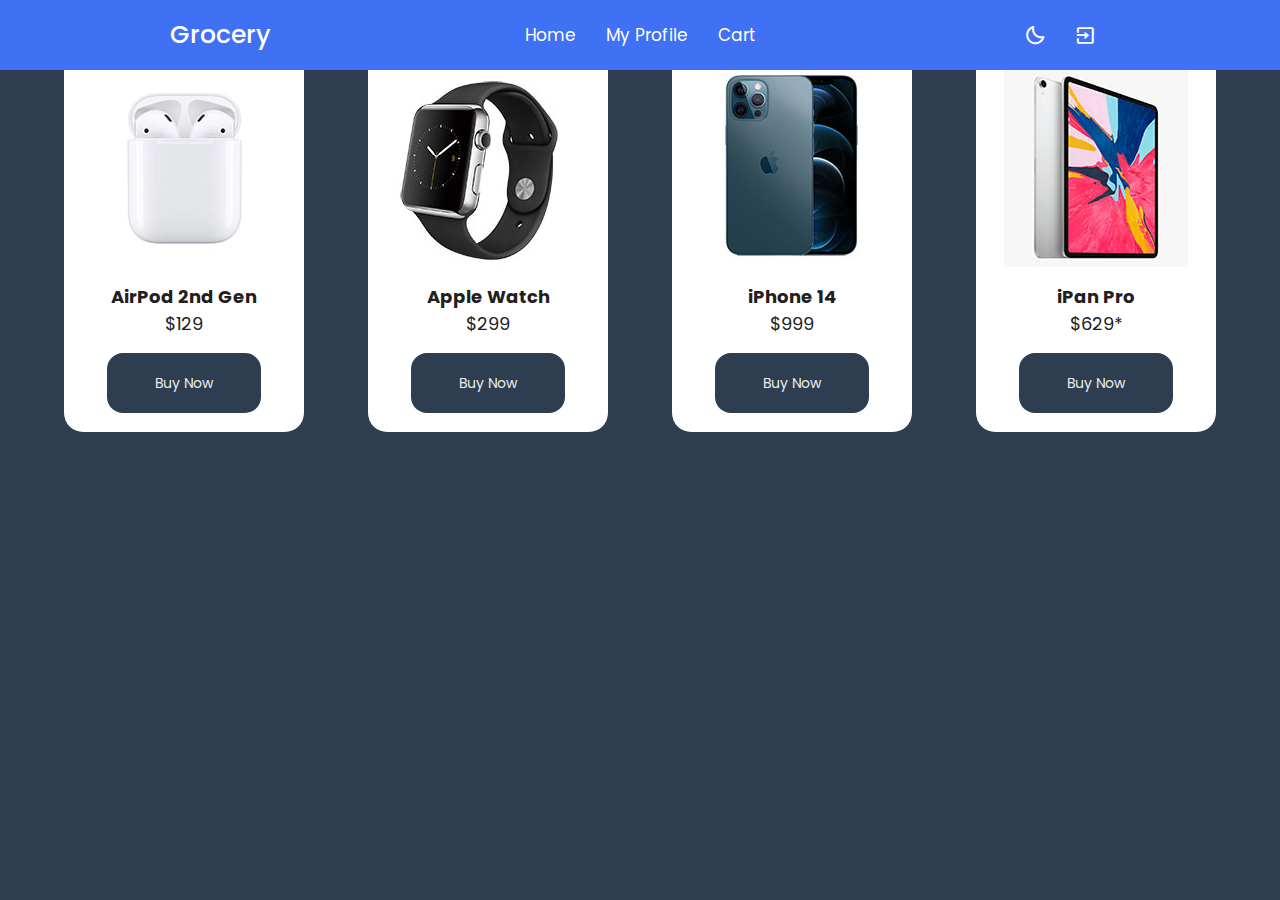
<file: index.html>
<!DOCTYPE html>
<!-- Coding By CodingNepal - codingnepalweb.com -->
<html lang="en">
<head>
    <meta charset="UTF-8">
    <meta http-equiv="X-UA-Compatible" content="IE=edge">
    <meta name="viewport" content="width=device-width, initial-scale=1.0">

    <!-- ===== CSS ===== -->
    <link rel="stylesheet" href="style.css">
        
    <!-- ===== Boxicons CSS ===== -->
    <link href='https://unpkg.com/boxicons@2.1.1/css/boxicons.min.css' rel='stylesheet'>

     <title>Responsive Navigation Menu Bar</title>
</head>
<body>
    <nav>
        <div class="nav-bar">
            <i class='bx bx-menu sidebarOpen' ></i>
            <span class="logo navLogo"><a href="#">Grocery</a></span>

            <div class="menu">
                <div class="logo-toggle">
                    <span class="logo"><a href="#">Grocery</a></span>
                    <i class='bx bx-x siderbarClose'></i>
                </div>

                <ul class="nav-links">
                    <li><a href="#">Home</a></li>
                    <li><a href="#">My Profile</a></li>
                    <li><a href="#">Cart</a></li>
                </ul>
            </div>

            <div class="darkLight-searchBox">
                <div class="dark-light">
                    <i class='bx bx-moon moon'></i>
                    <i class='bx bx-sun sun'></i>
                </div>

                <div class="searchBox">
                   <div class="searchToggle">
                    <i class='bx bx-x cancel'></i>
                    <i class='bx bx-exit'></i>
                   </div>

                    <!-- <div class="search-field">
                        <input type="text" placeholder="Search...">
                        <i class='bx bx-search'></i>
                    </div> -->
                </div>
            </div>
        </div>
    </nav>

    <section class="products">
		<div class="all-products">
			<div class="product">
				<img src="imgs/AirPod 2nd Gen.jpg">
				<div class="product-info">
					<h4 class="product-title">AirPod 2nd Gen
					</h4>
					<p class="product-price">$129</p>
					<a class="product-btn" href="#">Buy Now</a>

				</div>
			</div>
			<div class="product">
				<img src="imgs/apple-watch-pcq.jpg">
				<div class="product-info">
					<h4 class="product-title">Apple Watch
					</h4>
					<p class="product-price">$299</p>
					<a class="product-btn" href="#">Buy Now</a>

				</div>
			</div>
			<div class="product">
				<img src="imgs/iPhone-14.jpg">
				<div class="product-info">
					<h4 class="product-title">iPhone 14
					</h4>
					<p class="product-price">$999</p>
					<a class="product-btn" href="#">Buy Now</a>

				</div>
			</div>
			<div class="product">
				<img src="imgs/ipad-pro.jpg">
				<div class="product-info">
					<h4 class="product-title">iPan Pro
						</h4>
					<p class="product-price">$629*</p>
					<a class="product-btn" href="#">Buy Now</a>

				</div>
			</div>
		</div>
	</section>

<script>

const body = document.querySelector("body"),
      nav = document.querySelector("nav"),
      modeToggle = document.querySelector(".dark-light"),
      searchToggle = document.querySelector(".searchToggle"),
      sidebarOpen = document.querySelector(".sidebarOpen"),
      siderbarClose = document.querySelector(".siderbarClose");

      let getMode = localStorage.getItem("mode");
          if(getMode && getMode === "dark-mode"){
            body.classList.add("dark");
          }

// js code to toggle dark and light mode
      modeToggle.addEventListener("click" , () =>{
        modeToggle.classList.toggle("active");
        body.classList.toggle("dark");

        // js code to keep user selected mode even page refresh or file reopen
        if(!body.classList.contains("dark")){
            localStorage.setItem("mode" , "light-mode");
        }else{
            localStorage.setItem("mode" , "dark-mode");
        }
      });


      
//   js code to toggle sidebar
sidebarOpen.addEventListener("click" , () =>{
    nav.classList.add("active");
});

body.addEventListener("click" , e =>{
    let clickedElm = e.target;

    if(!clickedElm.classList.contains("sidebarOpen") && !clickedElm.classList.contains("menu")){
        nav.classList.remove("active");
    }
});

</script>

</body>
</html>
</file>
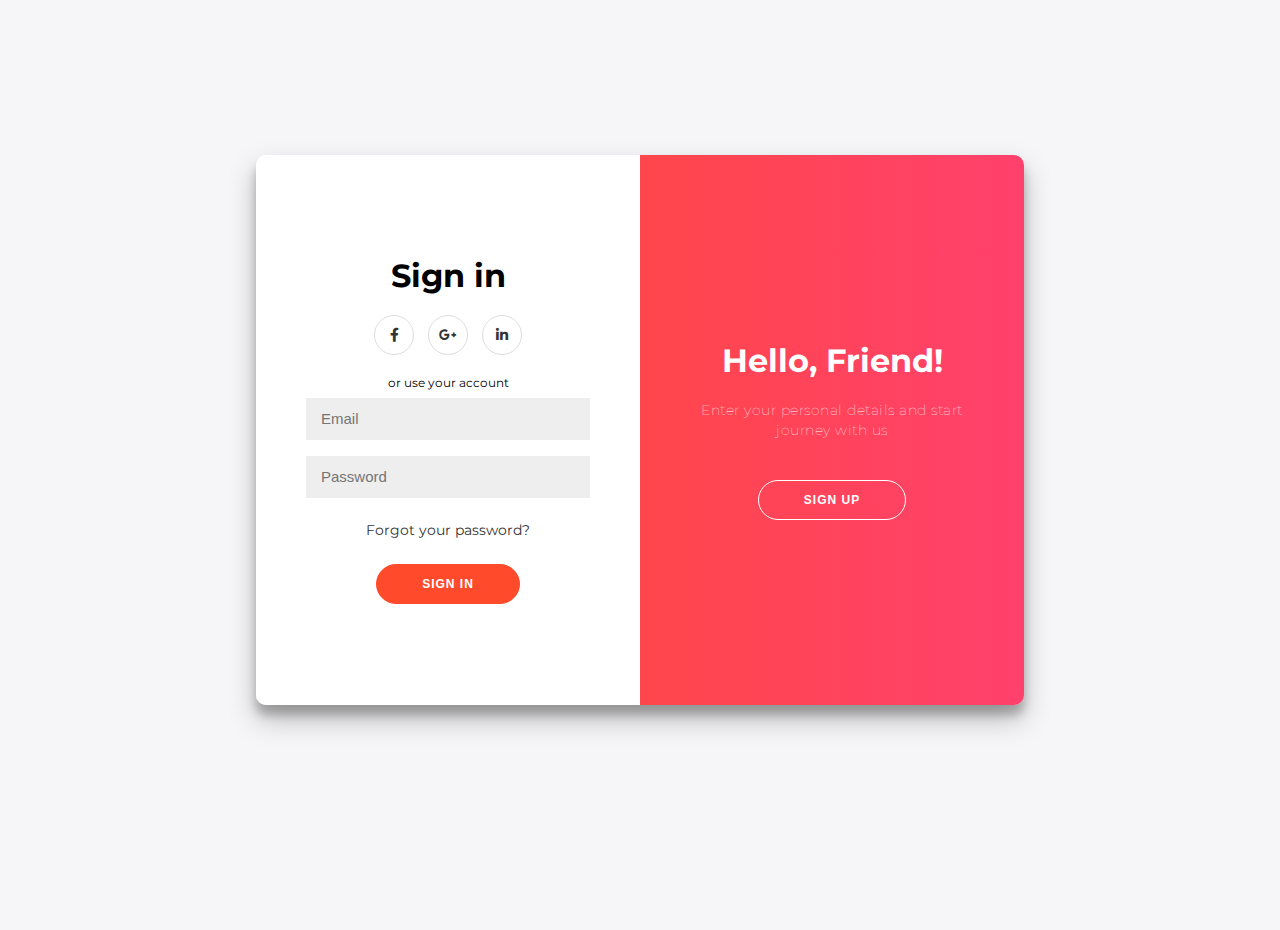
<file: register.html>
<!DOCTYPE html>
<!-- Created By CodingNepal -->
<html lang="en" dir="ltr">
   <head>
      <meta charset="utf-8">
      <title>Multi Step Form | CodingNepal</title>
      <link rel="stylesheet" href="register.css">
      <link rel="stylesheet" href="https://cdnjs.cloudflare.com/ajax/libs/font-awesome/5.15.3/css/all.min.css"/>
   </head>
   <body>
      
<div class="container" id="container">
	<div class="form-container sign-up-container">
		<form action="#">
			<h1>Create Account</h1>
            <br>
			<!-- <div class="social-container">
				<a href="#" class="social"><i class="fab fa-facebook-f"></i></a>
				<a href="#" class="social"><i class="fab fa-google-plus-g"></i></a>
				<a href="#" class="social"><i class="fab fa-linkedin-in"></i></a>
			</div>
			<span>or use your email for registration</span> -->
			<input type="text" placeholder="Customer Name" />
            <input type="email" placeholder="Email" />
            <input type="password" placeholder="Password" />
            <input type="password" placeholder="Confirm Password" />
            <textarea placeholder="Address"></textarea>
            <input type="number" placeholder="Contact Number" />
            <button>Sign Up</button>
		</form>
	</div>
	<div class="form-container sign-in-container">
		<form action="#">
			<h1>Sign in</h1>
			<div class="social-container">
				<a href="#" class="social"><i class="fab fa-facebook-f"></i></a>
				<a href="#" class="social"><i class="fab fa-google-plus-g"></i></a>
				<a href="#" class="social"><i class="fab fa-linkedin-in"></i></a>
			</div>
			<span>or use your account</span>
			<input type="email" placeholder="Email" />
			<input type="password" placeholder="Password" />
			<a href="#">Forgot your password?</a>
			<button>Sign In</button>
		</form>
	</div>
	<div class="overlay-container">
		<div class="overlay">
			<div class="overlay-panel overlay-left">
				<h1>Welcome Back!</h1>
				<p>To keep connected with us please login with your personal info</p>
				<button class="ghost" id="signIn">Sign In</button>
			</div>
			<div class="overlay-panel overlay-right">
				<h1>Hello, Friend!</h1>
				<p>Enter your personal details and start journey with us</p>
				<button class="ghost" id="signUp">Sign Up</button>
			</div>
		</div>
	</div>
</div>

      <script src="script.js"></script>
   </body>
</html>
</file>
<file: style.css>
/* ===== Google Font Import - Poppins ===== */
@import url('https://fonts.googleapis.com/css2?family=Poppins:wght@300;400;500;600&display=swap');

*{
    margin: 0;
    padding: 0;
    box-sizing: border-box;
    font-family: 'Poppins', sans-serif;
    transition: all 0.4s ease;;
}


/* ===== Colours ===== */
:root{
    --body-color: #2c3e50;
    --nav-color: #4070F4;
    --side-nav: #010718;
    --text-color: #FFF;
    --search-bar: #F2F2F2;
    --search-text: #010718;
}

body{
    height: 100vh;
    background-color: var(--body-color);
}

body.dark{
    --body-color: #18191A;
    --nav-color: #242526;
    --side-nav: #242526;
    --text-color: #CCC;
    --search-bar: #242526;
}

nav{
    position: fixed;
    top: 0;
    left: 0;
    height: 70px;
    width: 100%;
    background-color: var(--nav-color);
    z-index: 100;
}

body.dark nav{
    border: 1px solid #393838;

}

nav .nav-bar{
    position: relative;
    height: 100%;
    max-width: 1000px;
    width: 100%;
    background-color: var(--nav-color);
    margin: 0 auto;
    padding: 0 30px;
    display: flex;
    align-items: center;
    justify-content: space-between;
}

nav .nav-bar .sidebarOpen{
    color: var(--text-color);
    font-size: 25px;
    padding: 5px;
    cursor: pointer;
    display: none;
}

nav .nav-bar .logo a{
    font-size: 25px;
    font-weight: 500;
    color: var(--text-color);
    text-decoration: none;
}

.menu .logo-toggle{
    display: none;
}

.nav-bar .nav-links{
    display: flex;
    align-items: center;
}

.nav-bar .nav-links li{
    margin: 0 5px;
    list-style: none;
}

.nav-links li a{
    position: relative;
    font-size: 17px;
    font-weight: 400;
    color: var(--text-color);
    text-decoration: none;
    padding: 10px;
}

.nav-links li a::before{
    content: '';
    position: absolute;
    left: 50%;
    bottom: 0;
    transform: translateX(-50%);
    height: 6px;
    width: 6px;
    border-radius: 50%;
    background-color: var(--text-color);
    opacity: 0;
    transition: all 0.3s ease;
}

.nav-links li:hover a::before{
    opacity: 1;
}

.nav-bar .darkLight-searchBox{
    display: flex;
    align-items: center;
}

.darkLight-searchBox .dark-light,
.darkLight-searchBox .searchToggle{
    height: 40px;
    width: 40px;
    display: flex;
    align-items: center;
    justify-content: center;
    margin: 0 5px;
}

.dark-light i,
.searchToggle i{
    position: absolute;
    color: var(--text-color);
    font-size: 22px;
    cursor: pointer;
    transition: all 0.3s ease;
}

.dark-light i.sun{
    opacity: 0;
    pointer-events: none;
}

.dark-light.active i.sun{
    opacity: 1;
    pointer-events: auto;
}

.dark-light.active i.moon{
    opacity: 0;
    pointer-events: none;
}

.searchToggle i.cancel{
    opacity: 0;
    pointer-events: none;
}

.searchToggle.active i.cancel{
    opacity: 1;
    pointer-events: auto;
}

.searchToggle.active i.search{
    opacity: 0;
    pointer-events: none;
}

.searchBox{
    position: relative;
}

.searchBox .search-field{
    position: absolute;
    bottom: -85px;
    right: 5px;
    height: 50px;
    width: 300px;
    display: flex;
    align-items: center;
    background-color: var(--nav-color);
    padding: 3px;
    border-radius: 6px;
    box-shadow: 0 5px 5px rgba(0, 0, 0, 0.1);
    opacity: 0;
    pointer-events: none;
    transition: all 0.3s ease;
}

.searchToggle.active ~ .search-field{
    bottom: -74px;
    opacity: 1;
    pointer-events: auto;
}

.search-field::before{
    content: '';
    position: absolute;
    right: 14px;
    top: -4px;
    height: 12px;
    width: 12px;
    background-color: var(--nav-color);
    transform: rotate(-45deg);
    z-index: -1;
}

.search-field input{
    height: 100%;
    width: 100%;
    padding: 0 45px 0 15px;
    outline: none;
    border: none;
    border-radius: 4px;
    font-size: 14px;
    font-weight: 400;
    color: var(--search-text);
    background-color: var(--search-bar);
}

body.dark .search-field input{
    color: var(--text-color);
}

.search-field i{
    position: absolute;
    color: var(--nav-color);
    right: 15px;
    font-size: 22px;
    cursor: pointer;
}

body.dark .search-field i{
    color: var(--text-color);
}

@media (max-width: 790px) {
    nav .nav-bar .sidebarOpen{
        display: block;
    }

    .menu{
        position: fixed;
        height: 100%;
        width: 320px;
        left: -100%;
        top: 0;
        padding: 20px;
        background-color: var(--side-nav);
        z-index: 100;
        transition: all 0.4s ease;
    }

    nav.active .menu{
        left: -0%;
    }

    nav.active .nav-bar .navLogo a{
        opacity: 0;
        transition: all 0.3s ease;
    }

    .menu .logo-toggle{
        display: block;
        width: 100%;
        display: flex;
        align-items: center;
        justify-content: space-between;
    }

    .logo-toggle .siderbarClose{
        color: var(--text-color);
        font-size: 24px;
        cursor: pointer;
    }

    .nav-bar .nav-links{
        flex-direction: column;
        padding-top: 30px;
    }

    .nav-links li a{
        display: block;
        margin-top: 20px;
    }
}

//home page


body{
	font-size: 1.7rem;
	font-family: 'Merriweather Sans', sans-serif;
	background: #2c3e50;
	color: #ececec;
	padding: 4rem;
}

h2{
	text-align: center;
	margin-bottom: 5rem;
	font-size: 4rem;
}

.all-products{
	display: flex;
	align-items: center;
	justify-content: center;
	flex-wrap: wrap;
}

.product{
	overflow: hidden;
	background: #ffffff;
	color: #21201e;
	text-align: center;
	width: 240px;
	height: 400px;
	padding: 2rem;
	display: flex;
	flex-direction: column;
	align-items: center;
	justify-content: center;
	border-radius: 1.2rem;
	margin: 2rem;
}

.product .product-title, .product .product-price{
	font-size: 18px;
}

.product:hover img{
	scale:  1.1;
}

.product:hover {
	box-shadow: 5px 15px 25px #eeeeee;
}

.product img {
	height: 200px;
	margin: 1rem;
	transition: all 0.3s;
}

.product a:link, .product a:visited{
	color: #ececec;
	display: inline-block;
	text-decoration: none;
	background-color: #2c3e50;
	padding: 1.2rem 3rem;
	border-radius: 1rem;
	margin-top: 1rem;
	font-size: 14px;
	transition: all 0.2s;
}

.product a:hover{
	transform: scale(1.1);
}
</file>
<file: register.css>
@import url('https://fonts.googleapis.com/css?family=Montserrat:400,800');

* {
	box-sizing: border-box;
    border: none;
    outline: none;
}

body {
	background: #f6f5f7;
	display: flex;
	justify-content: center;
	align-items: center;
	flex-direction: column;
	font-family: 'Montserrat', sans-serif;
	height: 100vh;
	margin: -20px 0 50px;
}

input, textarea {
    width: 100%;
    padding: 10px;
    margin: 10px 0;
    box-sizing: border-box;
    font-size: 16px;
  }

  textarea {
    height: 100px; /* Adjust the height as needed */
    /* border: 1px solid black; */
    padding-left : 15px;
    background-color: #EEEEEE;
  }

  button {
    margin-top: 10px;
    padding: 10px 20px;
    font-size: 16px;
    cursor: pointer;
  }

  input::placeholder{
    font-size: 15px;
  }
  textarea::placeholder{
    font-size: 15px;
    color: #757575;
  }


h1 {
	font-weight: bold;
	margin: 0;
}

h2 {
	text-align: center;
}

p {
	font-size: 14px;
	font-weight: 100;
	line-height: 20px;
	letter-spacing: 0.5px;
	margin: 20px 0 30px;
}

span {
	font-size: 12px;
}

a {
	color: #333;
	font-size: 14px;
	text-decoration: none;
	margin: 15px 0;
}

button {
	border-radius: 20px;
	border: 1px solid #FF4B2B;
	background-color: #FF4B2B;
	color: #FFFFFF;
	font-size: 12px;
	font-weight: bold;
	padding: 12px 45px;
	letter-spacing: 1px;
	text-transform: uppercase;
	transition: transform 80ms ease-in;
}

button:active {
	transform: scale(0.95);
}

button:focus {
	outline: none;
}

button.ghost {
	background-color: transparent;
	border-color: #FFFFFF;
}

form {
	background-color: #FFFFFF;
	display: flex;
	align-items: center;
	justify-content: center;
	flex-direction: column;
	padding: 0 50px;
	height: 100%;
	text-align: center;
}

input {
	background-color: #eee;
	border: none;
	padding: 12px 15px;
	margin: 8px 0;
	width: 100%;
}

.container {
	background-color: #fff;
	border-radius: 10px;
  	box-shadow: 0 14px 28px rgba(0,0,0,0.25), 
			0 10px 10px rgba(0,0,0,0.22);
	position: relative;
	overflow: hidden;
	width: 768px;
	max-width: 100%;
	min-height: 550px;
}

.form-container {
	position: absolute;
	top: 0;
	height: 100%;
	transition: all 0.6s ease-in-out;
}

.sign-in-container {
	left: 0;
	width: 50%;
	z-index: 2;
}

.container.right-panel-active .sign-in-container {
	transform: translateX(100%);
}

.sign-up-container {
	left: 0;
	width: 50%;
	opacity: 0;
	z-index: 1;
}

.container.right-panel-active .sign-up-container {
	transform: translateX(100%);
	opacity: 1;
	z-index: 5;
	animation: show 0.6s;
}

@keyframes show {
	0%, 49.99% {
		opacity: 0;
		z-index: 1;
	}
	
	50%, 100% {
		opacity: 1;
		z-index: 5;
	}
}

.overlay-container {
	position: absolute;
	top: 0;
	left: 50%;
	width: 50%;
	height: 100%;
	overflow: hidden;
	transition: transform 0.6s ease-in-out;
	z-index: 100;
}

.container.right-panel-active .overlay-container{
	transform: translateX(-100%);
}

.overlay {
	background: #FF416C;
	background: -webkit-linear-gradient(to right, #FF4B2B, #FF416C);
	background: linear-gradient(to right, #FF4B2B, #FF416C);
	background-repeat: no-repeat;
	background-size: cover;
	background-position: 0 0;
	color: #FFFFFF;
	position: relative;
	left: -100%;
	height: 100%;
	width: 200%;
  	transform: translateX(0);
	transition: transform 0.6s ease-in-out;
}

.container.right-panel-active .overlay {
  	transform: translateX(50%);
}

.overlay-panel {
	position: absolute;
	display: flex;
	align-items: center;
	justify-content: center;
	flex-direction: column;
	padding: 0 40px;
	text-align: center;
	top: 0;
	height: 100%;
	width: 50%;
	transform: translateX(0);
	transition: transform 0.6s ease-in-out;
}

.overlay-left {
	transform: translateX(-20%);
}

.container.right-panel-active .overlay-left {
	transform: translateX(0);
}

.overlay-right {
	right: 0;
	transform: translateX(0);
}

.container.right-panel-active .overlay-right {
	transform: translateX(20%);
}

.social-container {
	margin: 20px 0;
}

.social-container a {
	border: 1px solid #DDDDDD;
	border-radius: 50%;
	display: inline-flex;
	justify-content: center;
	align-items: center;
	margin: 0 5px;
	height: 40px;
	width: 40px;
}

footer {
    background-color: #222;
    color: #fff;
    font-size: 14px;
    bottom: 0;
    position: fixed;
    left: 0;
    right: 0;
    text-align: center;
    z-index: 999;
}

footer p {
    margin: 10px 0;
}

footer i {
    color: red;
}

footer a {
    color: #3c97bf;
    text-decoration: none;
}
</file>
